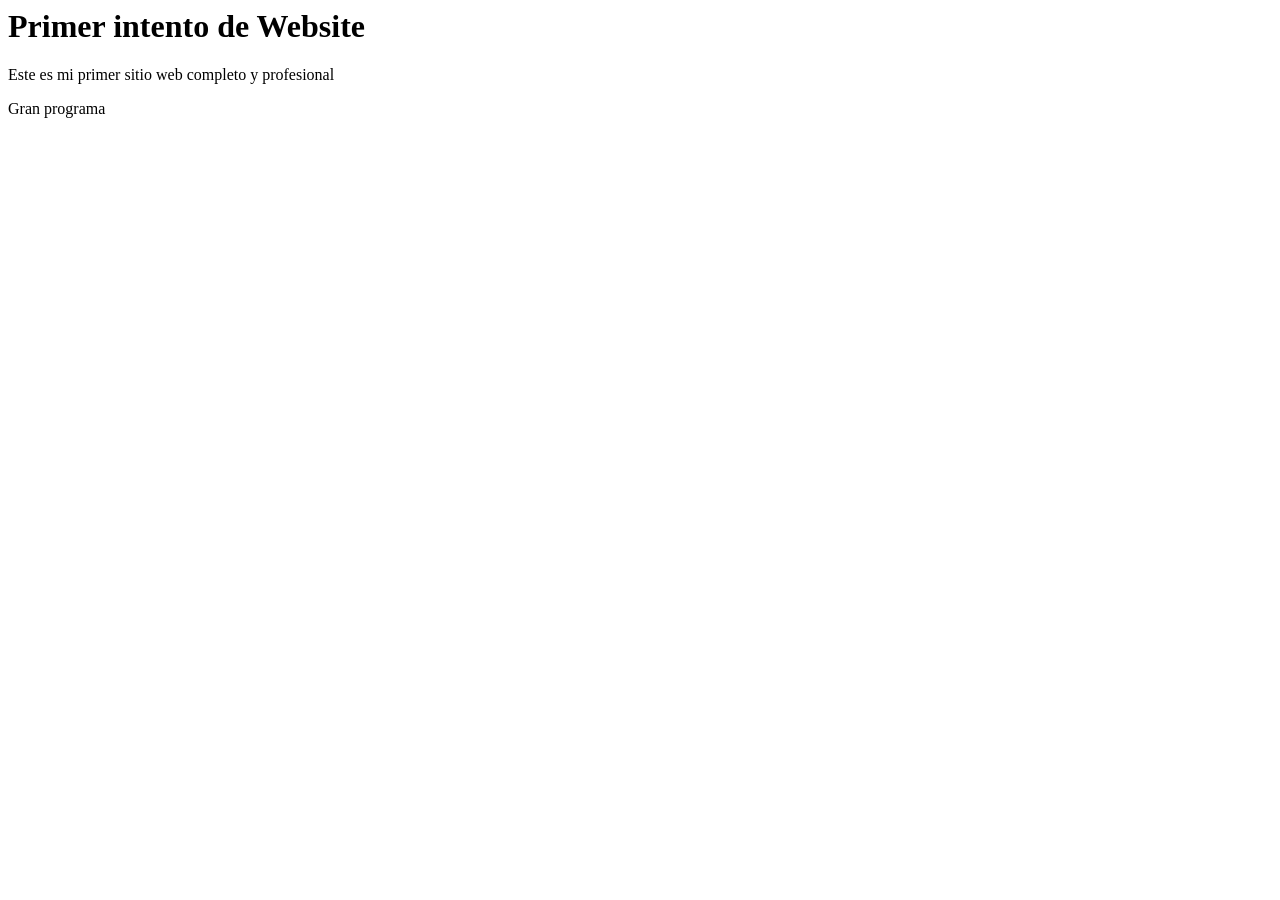
<file: index.html>
<html>

<head>

	<meta charset="utf-8" />
	<title>Mi primera programada</title>
	<script>

		let nombre = ""
		nombre = prompt("Cuál es tu nombre?")
		alert("Bienvenido " + nombre)
	</script>

</head>

<body>

	<h1>Primer intento de Website</h1>
	<p>Este es mi primer sitio web completo y profesional </p>
	<p>Gran programa</p>
</body>


</html>
</file>
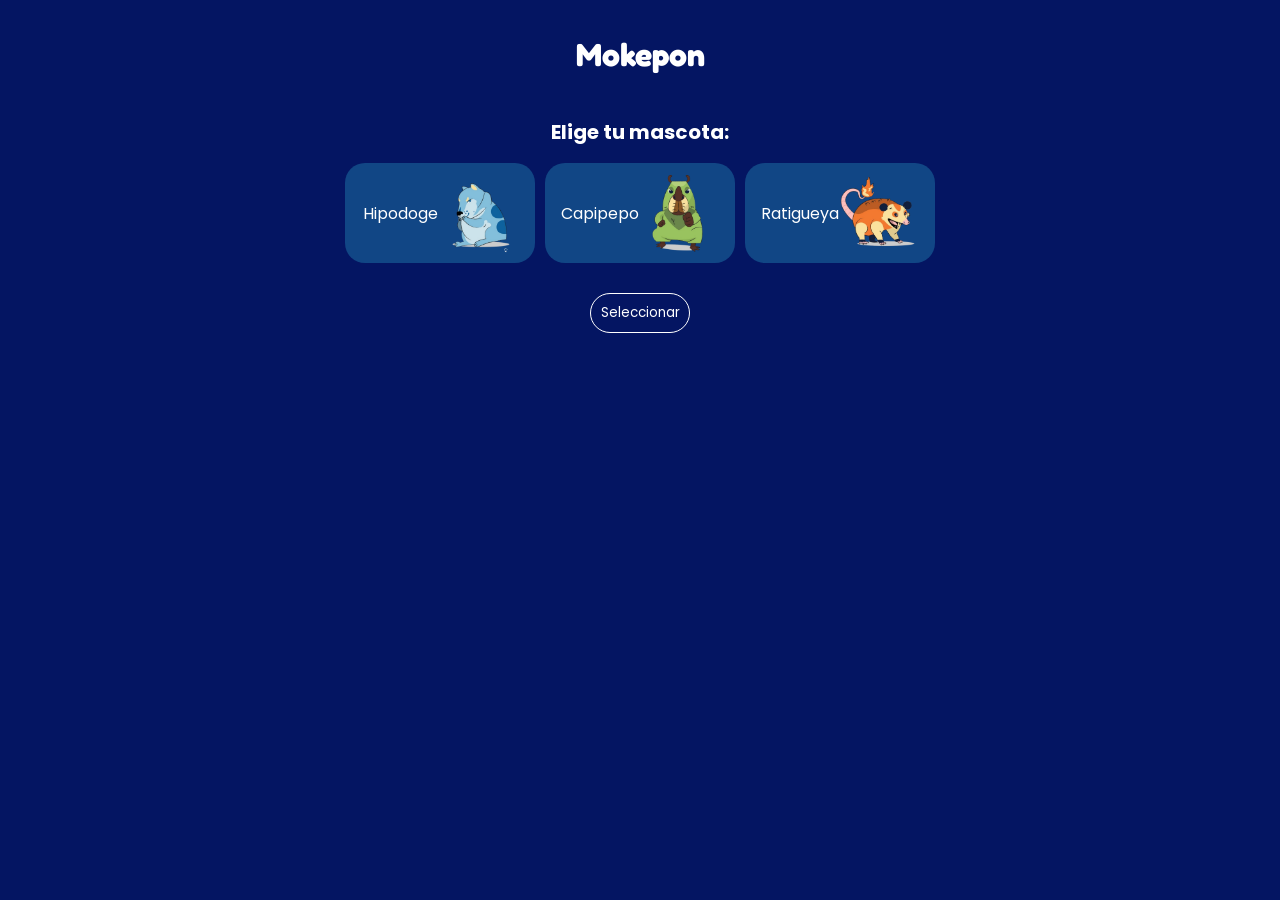
<file: Mokepon/mokepon.html>
<!DOCTYPE html>
<html lang="en">


<head>
    <meta charset="UTF-8">
    <meta name="viewport" content="width=device-width, initial-scale=1.0">
    <title>MOKEPON!</title>


    <link rel="stylesheet" href="./styles.css">

</head>


<body>

    <section id="seleccionar-mascota">
        <h1 class="titulo">Mokepon</h1>
        <h2 class="subtitulo">Elige tu mascota: </h2>

        <div class="tarjetas">

            <input type="radio" name="mascota" id="Hipodoge">
            <label class="tarjeta-de-mokepon" for="Hipodoge">
                <p>Hipodoge</p>
                <img src="./img/Hipodoge.png" alt="Hipodoge">

            </label>

            <input type="radio" name="mascota" id="Capipepo">
            <label class="tarjeta-de-mokepon" for="Capipepo">

                <p>Capipepo</p>
                <img src="./img/Capipepo.png" alt="Capipepo">
            </label>


            <input type="radio" name="mascota" id="Ratigueya">
            <label class="tarjeta-de-mokepon" for="Ratigueya">
                <p>Ratigueya</p>
                <img src="./img/Ratigueya.png" alt="Ratigueya">
            </label>



        </div>






        <button id="boton-mascota">Seleccionar</button>


    </section>



    <section id="seleccionar-ataque">
        <h1 class="titulo">MOKEPON! </h1>
        <h2 class="subtitulo">Elige tu ataque: </h2>

        <div class="tarjetas-ataques">
            <button id="boton-fuego" class="boton-de-ataque">Fuego 🔥</button>
            <button id="boton-agua" class="boton-de-ataque">Agua💧</button>
            <button id="boton-tierra" class="boton-de-ataque">Tierra 🌱</button>
        </div>

        <div>

            <div id="mensajes">
                <p id="resultado">Mucha suerte!! </p>

                <section id="reiniciar">

                    <button id="boton-reiniciar">Reiniciar</button>
                </section>
            </div>


        </div>


        <div class="ataques">

            <div class="ataques-jugador">
                <p id="vidas-jugador">3</p>
                <p id="mascota-jugador"></p>
                <div id="ataques-del-jugador"> </div>


            </div>
            <div class="ataques-enemigo">
                <p id="vidas-enemigo">3</p>
                <p id="mascota-enemigo"></p>
                <div id="ataques-del-enemigo"> </div>
            </div>





        </div>





    </section>

    <script src="./js/mokepon.js"> </script>

</body>


</html>
</file>
<file: Mokepon/styles.css>
@import url('https://fonts.googleapis.com/css2?family=Fredoka:wght@300..700&family=Poppins:ital,wght@0,100;0,200;0,300;0,400;0,500;0,600;0,700;0,800;0,900;1,100;1,200;1,300;1,400;1,500;1,600;1,700;1,800;1,900&display=swap');

body {
    font-family: "Poppins", sans-serif;
    background-color: #041562;
}

#seleccionar-mascota {
    display: flex;
    flex-direction: column;
    justify-content: center;
    align-items: center;
}

.titulo {
    color: white;
    font-size: 32px;
    font-family: "Fredoka", sans-serif;
}

.subtitulo {
    color: white;
    font-size: 20px;
}

.tarjetas,
.tarjetas-ataques {
    display: flex;
    gap: 10px;
}

.tarjeta-de-mokepon {
    width: 190px;
    height: 100px;
    background: #114685;
    padding: 10px;
    box-sizing: border-box;
    border-radius: 20px;
    display: flex;
    color: white;
    justify-content: center;
    align-items: center;
}


.tarjeta-de-mokepon img {
    width: 80px;
}

input {
    display: none;
}

input:checked+label {
    background-color: #5d8bf4;
}

#boton-mascota {
    width: 100px;
    height: 40px;
    border-radius: 20px;
    background: transparent;
    border: 1px solid white;
    color: white;
    font-family: "Poppins", sans-serif;
    margin-top: 30px;
}

#seleccionar-ataque {
    flex-direction: column;
    align-items: center;
}

.boton-de-ataque {
    background-color: #11468F;
    padding: 10px;
    box-sizing: border-box;
    border-radius: 20px;
    border-color: transparent;
    width: 100px;
    color: white;
    font-family: "Poppins", sans-serif;

}

#mensajes {
    width: 280px;
    background: #EEEEEE;
    padding: 20px;
    margin-top: 20px;
    border-radius: 20px;
    display: flex;
    align-items: center;
    flex-direction: column;
    margin-bottom: 30px;
}

#boton-reiniciar {
    border: none;
    color: #11468F;
    font-family: "Poppins", sans-serif;
}

.ataques {
    display: grid;
    grid-template-columns: 100px 100px;
    color: white;
    border: 2px solid red;
    border-radius: 0px;


}

.ataques-jugador,
.ataques-enemigo {
    display: flex;
    flex-direction: column;
    align-items: center;
}

@media(max-width : 360px) {

    .tarjetas,
    .tarjetas-ataques {
        flex-direction: column;
    }

}
</file>
